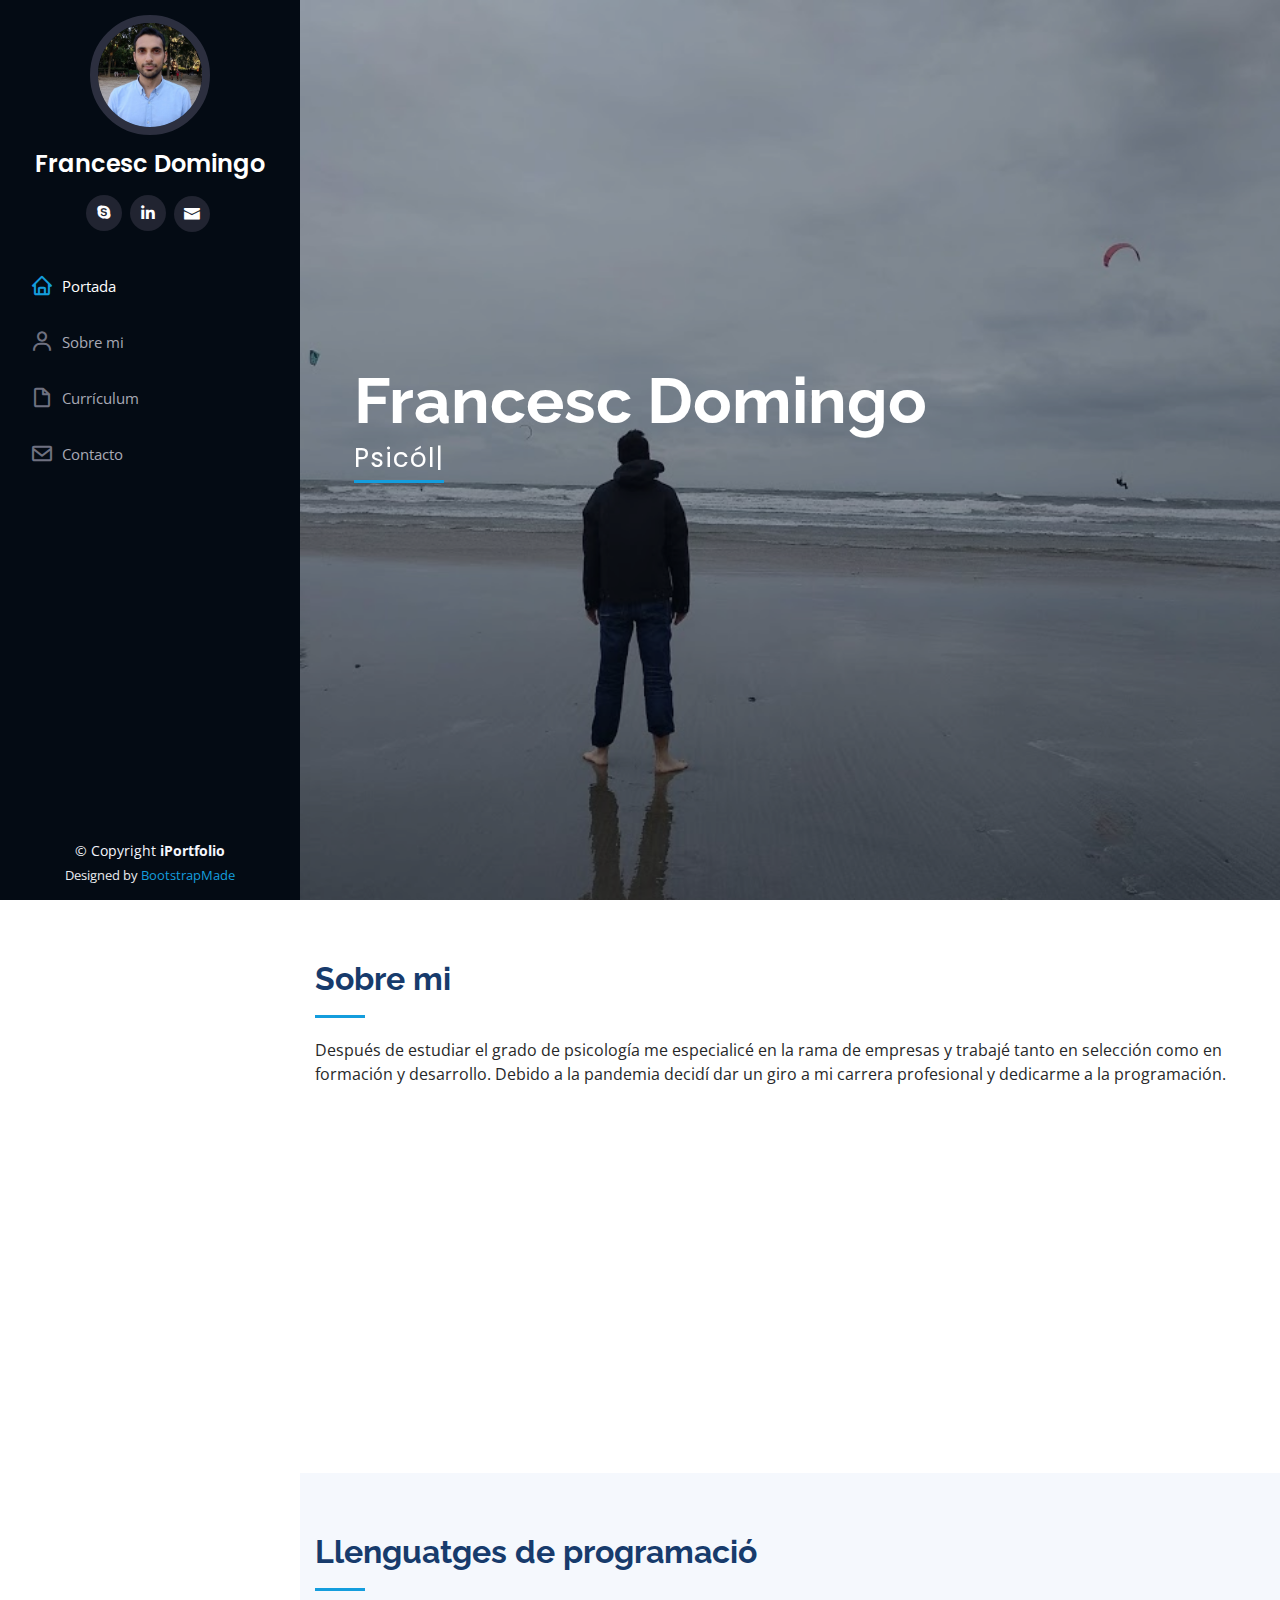
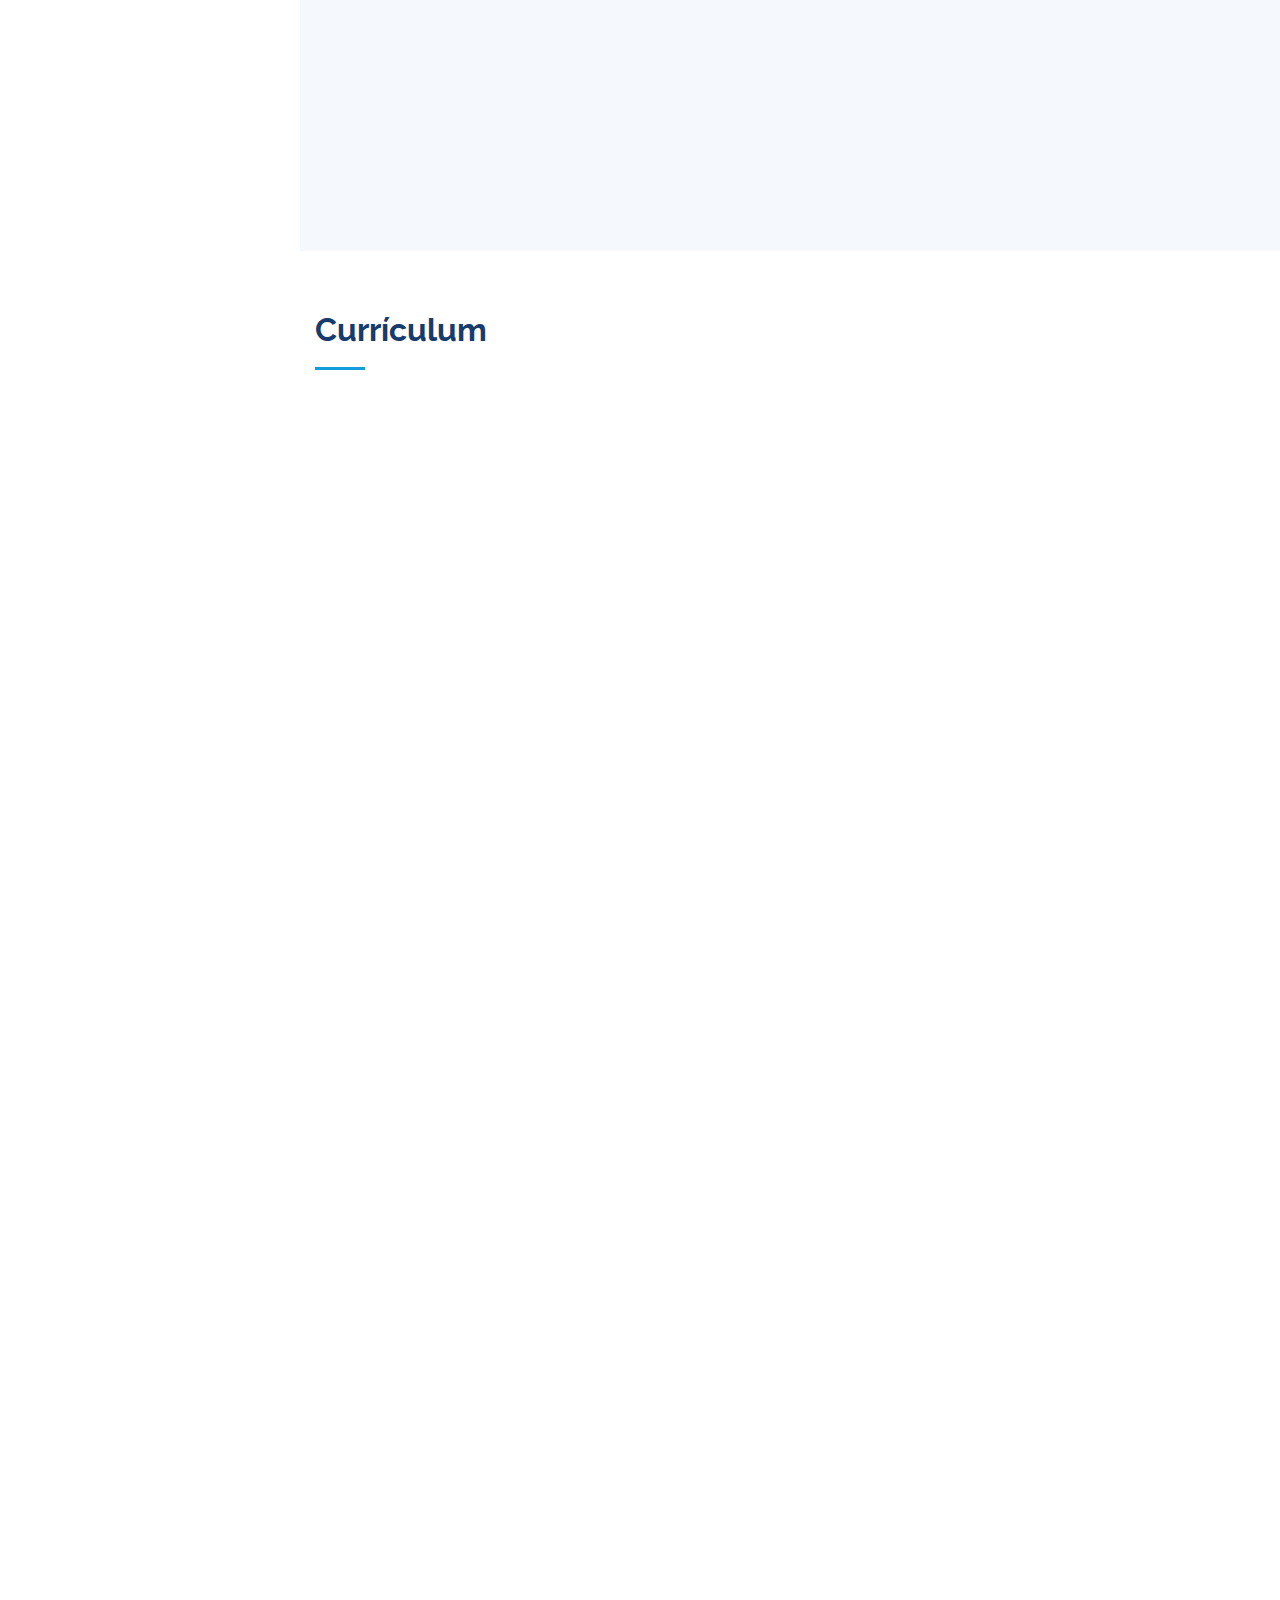
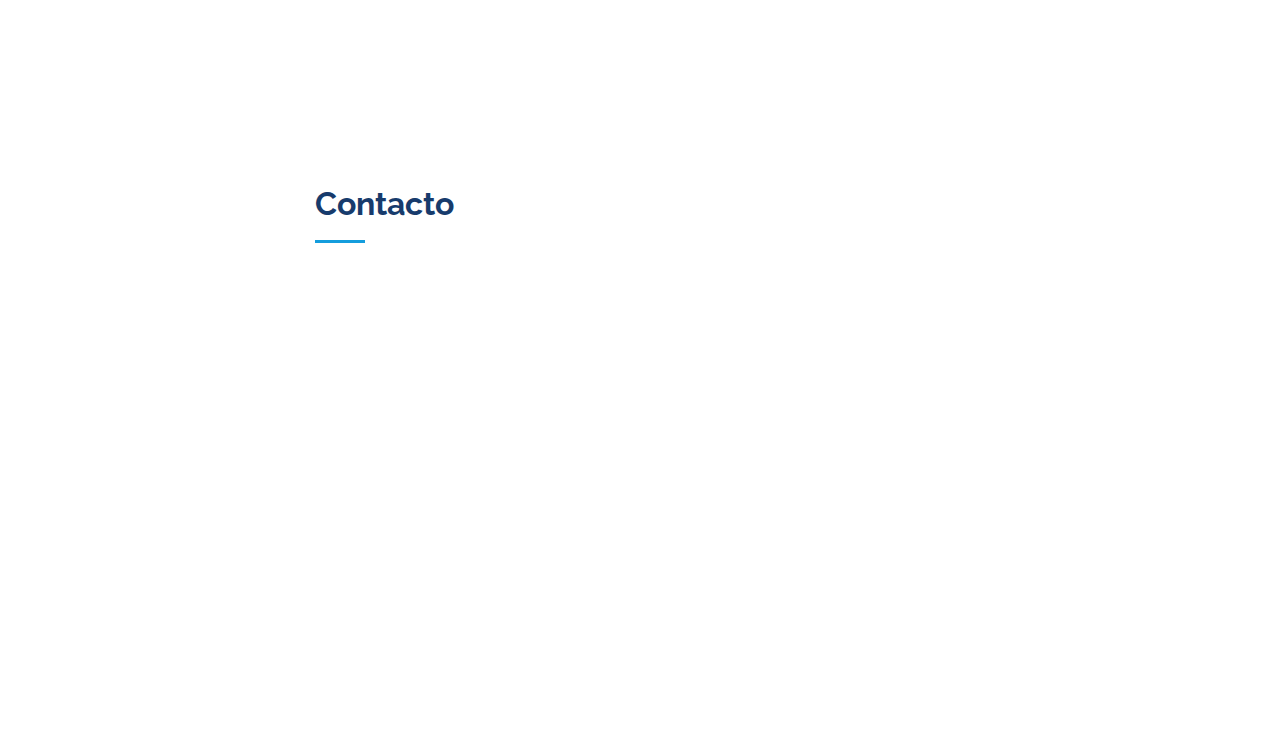
<file: Ercercici N3/index.html>
<!DOCTYPE html>
<html lang="en">

<head>
  <meta charset="utf-8">
  <meta content="width=device-width, initial-scale=1.0" name="viewport">

  <title>Francesc Domingo-Index</title>
  <meta content="" name="description">
  <meta content="" name="keywords">

  <!-- Favicons -->
  <link href="assets/img/favicon.png" rel="icon">
  <link href="assets/img/apple-touch-icon.png" rel="apple-touch-icon">

  <!-- Google Fonts -->
  <link href="https://fonts.googleapis.com/css?family=Open+Sans:300,300i,400,400i,600,600i,700,700i|Raleway:300,300i,400,400i,500,500i,600,600i,700,700i|Poppins:300,300i,400,400i,500,500i,600,600i,700,700i" rel="stylesheet">

  <!-- Vendor CSS Files -->
  <link href="assets/vendor/bootstrap/css/bootstrap.min.css" rel="stylesheet">
  <link href="assets/vendor/icofont/icofont.min.css" rel="stylesheet">
  <link href="assets/vendor/boxicons/css/boxicons.min.css" rel="stylesheet">
  <link href="assets/vendor/venobox/venobox.css" rel="stylesheet">
  <link href="assets/vendor/owl.carousel/assets/owl.carousel.min.css" rel="stylesheet">
  <link href="assets/vendor/aos/aos.css" rel="stylesheet">

  <!-- Template Main CSS File -->
  <link href="assets/css/style.css" rel="stylesheet">

  <!-- =======================================================
  * Template Name: iPortfolio - v1.5.1
  * Template URL: https://bootstrapmade.com/iportfolio-bootstrap-portfolio-websites-template/
  * Author: BootstrapMade.com
  * License: https://bootstrapmade.com/license/
  ======================================================== -->
</head>

<body>

  <!-- ======= Mobile nav toggle button ======= -->
  <button type="button" class="mobile-nav-toggle d-xl-none"><i class="icofont-navigation-menu"></i></button>

  <!-- ======= Header ======= -->
  <header id="header">
    <div class="d-flex flex-column">

      <div class="profile">
        <img src="assets/img/profile-img.jpg" alt="" class="img-fluid rounded-circle">
        <h1 class="text-light"><a href="index.html">Francesc Domingo</a></h1>
        <div class="social-links mt-3 text-center">
          <a href="live:francescdv" class="google-plus"><i class="bx bxl-skype"></i></a>
          <a href="https://es.linkedin.com/in/francesc-domingo" class="linkedin"><i class="bx bxl-linkedin"></i></a>
          <a href="francescdv@gmail.com" class="google-plus"> <i class="icofont-envelope"></i></i></a>
         
        </div>
      </div>

      <nav class="nav-menu">
        <ul>
          <li class="active"><a href="index.html"><i class="bx bx-home"></i> <span>Portada</span></a></li>
          <li><a href="#about"><i class="bx bx-user"></i> <span>Sobre mi</span></a></li>
          <li><a href="#resume"><i class="bx bx-file-blank"></i> <span>Currículum</span></a></li>
         <!-- <li><a href="#portfolio"><i class="bx bx-book-content"></i> Portfolio</a></li> -->
        <!-- <li><a href="#services"><i class="bx bx-server"></i> Services???</a></li> -->
          <li><a href="#contact"><i class="bx bx-envelope"></i> Contacto</a></li>

        </ul>
      </nav><!-- .nav-menu -->
      <button type="button" class="mobile-nav-toggle d-xl-none"><i class="icofont-navigation-menu"></i></button>

    </div>
  </header><!-- End Header -->

  <!-- ======= Hero Section ======= -->
  <section id="hero" class="d-flex flex-column justify-content-center align-items-center">
    <div class="hero-container" data-aos="fade-in">
      <h1>Francesc Domingo</h1>
      <p><span class="typed" data-typed-items="Psicólogo, Programador"></span></p>
    </div>
  </section><!-- End Hero -->

  <main id="main">

    <!-- ======= About Section ======= -->
    <section id="about" class="about">
      <div class="container">

        <div class="section-title">
          <h2>Sobre mi</h2>
          <p>Después de estudiar el grado de psicología me especialicé en la rama de empresas y trabajé tanto en selección como en formación y desarrollo. Debido a la pandemia decidí dar un giro a mi carrera profesional y dedicarme a la programación.</p>
        </div>

        <div class="row">
          <div class="col-lg-4" data-aos="fade-right">
            <img src="assets/img/profile-img.jpg" class="img-fluid" alt="">
          </div>
          <div class="col-lg-8 pt-4 pt-lg-0 content" data-aos="fade-left">
            <h3>Psicòleg &amp; Programador Web</h3>
            <p class="font-italic">
              Especializado en empresas, selección, formación y desarrollo. Aprendiendo a programar en Angular.
            </p>
            <div class="row">
              <div class="col-lg-6">
                <ul>
                  <li><i class="icofont-rounded-right"></i> <strong>Data de neixement:</strong> 3 Oct 1990</li>
                  <li><i class="icofont-rounded-right"></i> <strong>Telf:</strong> 627798509</li>
                  <li><i class="icofont-rounded-right"></i> <strong>Ubicació:</strong> Barcelona</li>
                </ul>
              </div>
             
            <p>
            
            </p>
          </div>
        </div>

      </div>
    </section><!-- End About Section -->

    
    <!-- ======= Facts Section
    <section id="facts" class="facts">
      <div class="container">

        <div class="section-title">
          <h2>Facts</h2>
          <p>Magnam dolores commodi suscipit. Necessitatibus eius consequatur ex aliquid fuga eum quidem. Sit sint consectetur velit. Quisquam quos quisquam cupiditate. Et nemo qui impedit suscipit alias ea. Quia fugiat sit in iste officiis commodi quidem hic quas.</p>
        </div>

        <div class="row no-gutters">

          <div class="col-lg-3 col-md-6 d-md-flex align-items-md-stretch" data-aos="fade-up">
            <div class="count-box">
              <i class="icofont-simple-smile"></i>
              <span data-toggle="counter-up">232</span>
              <p><strong>Happy Clients</strong> consequuntur quae</p>
            </div>
          </div>

          <div class="col-lg-3 col-md-6 d-md-flex align-items-md-stretch" data-aos="fade-up" data-aos-delay="100">
            <div class="count-box">
              <i class="icofont-document-folder"></i>
              <span data-toggle="counter-up">521</span>
              <p><strong>Projects</strong> adipisci atque cum quia aut</p>
            </div>
          </div>

          <div class="col-lg-3 col-md-6 d-md-flex align-items-md-stretch" data-aos="fade-up" data-aos-delay="200">
            <div class="count-box">
              <i class="icofont-live-support"></i>
              <span data-toggle="counter-up">1,463</span>
              <p><strong>Hours Of Support</strong> aut commodi quaerat</p>
            </div>
          </div>

          <div class="col-lg-3 col-md-6 d-md-flex align-items-md-stretch" data-aos="fade-up" data-aos-delay="300">
            <div class="count-box">
              <i class="icofont-users-alt-5"></i>
              <span data-toggle="counter-up">15</span>
              <p><strong>Hard Workers</strong> rerum asperiores dolor</p>
            </div>
          </div>

        </div>

      </div>
    </section>
    End Facts Section -->

    

    <!-- ======= Skills Section ======= -->
    <section id="skills" class="skills section-bg">
      <div class="container">

        <div class="section-title">
          <h2>Llenguatges de programació</h2>
          <p></p>
        </div>

        <div class="row skills-content">

          <div class="col-lg-6" data-aos="fade-up">

            <div class="progress">
              <span class="skill">HTML <i class="val">80%</i></span>
              <div class="progress-bar-wrap">
                <div class="progress-bar" role="progressbar" aria-valuenow="100" aria-valuemin="0" aria-valuemax="100"></div>
              </div>
            </div>

            <div class="progress">
              <span class="skill">CSS <i class="val">80%</i></span>
              <div class="progress-bar-wrap">
                <div class="progress-bar" role="progressbar" aria-valuenow="90" aria-valuemin="0" aria-valuemax="100"></div>
              </div>
            </div>

            <div class="progress">
              <span class="skill">JavaScript <i class="val">75%</i></span>
              <div class="progress-bar-wrap">
                <div class="progress-bar" role="progressbar" aria-valuenow="75" aria-valuemin="0" aria-valuemax="100"></div>
              </div>
            </div>

          </div>

          <div class="col-lg-6" data-aos="fade-up" data-aos-delay="100">

            <div class="progress">
              <span class="skill">SASS <i class="val">80%</i></span>
              <div class="progress-bar-wrap">
                <div class="progress-bar" role="progressbar" aria-valuenow="80" aria-valuemin="0" aria-valuemax="100"></div>
              </div>
            </div>

            <div class="progress">
              <span class="skill">Bootstrap <i class="val">90%</i></span>
              <div class="progress-bar-wrap">
                <div class="progress-bar" role="progressbar" aria-valuenow="90" aria-valuemin="0" aria-valuemax="100"></div>
              </div>
            </div>

            <div class="progress">
              <span class="skill">Angular <i class="val">55%</i></span>
              <div class="progress-bar-wrap">
                <div class="progress-bar" role="progressbar" aria-valuenow="55" aria-valuemin="0" aria-valuemax="100"></div>
              </div>
            </div>

          </div>

        </div>

      </div>
    </section><!-- End Skills Section -->

    <!-- ======= Resume Section ======= -->
    <section id="resume" class="resume">
      <div class="container">

        <div class="section-title">
          <h2>Currículum</h2>
          <p></p>
        </div>

        <div class="row">
          <div class="col-lg-6" data-aos="fade-up">
            <h3 class="resume-title">Formación</h3>
            <div class="resume-item">
              <h4>Bootcamp Angular</h4>
              <h5>2021</h5>
              <p><em>IT Academy </em></p>
               <p><ul>
                <li>Curso de fundamentos de la programación con JS</li>
                <li>HTML/CSS/Flex/Grid/SASS/Bootstrap</li>
                <li>JavaScript Avançat i TypeScript</li>
                <li>Bases de dades MySQL</li>
                <li>Jquery i Ajax</li>
                <li>Leaflet, Webpack</li>
                <li>Angular</li>
              </ul>
              </p>
            </div>
            <div class="resume-item">
              <h4>Máster universitario en Gestión y Desarrollo de Personas y Equipos en las Organizaciones</h4>
              <h5>2016 - 2017</h5>
              <p><em>Universidad de Barcelona</em></p>
            </div>
            <div class="resume-item">
              <h4>Grado en psicologia</h4>
              <h5>2011 - 2015</h5>
              <p><em>Universidad de Barcelona</em></p>
            </div>
            <div class="resume-item">
              <h4>Bachillerato científico</h4>
              <h5>2009 - 2011</h5>
              <p><em>IES Menéndez y Pelayo</em></p>
            </div>
          </div>
          <div class="col-lg-6" data-aos="fade-up" data-aos-delay="100">
            <h3 class="resume-title">Professional Experience</h3>
            <div class="resume-item">
              <h4>Optima facility</h4>
              <h5>2019 – 2020</h5>
              <ul>
                <li>Gestión integral de los procesos de selección con metedología Inbound Recruting</li>
                <li>Selecciones masivas para la Fira de Barcelona (Mobile World Congress)</li>
                <li>Gestión de subvenciones, contacto con entidades y fundaciones</li>
                <li>Analisis de satisfacción en los procesos</li>
                <li>Creación del diccionario de competencias</li>
              </ul>
            </div>
            <div class="resume-item">
              <h4>Training & Development Assistant</h4>
              <h5>2017 - 2019</h5>
              <ul>
                <li>Actualización de DPT's (Organigrama, competencias...)</li>
                <li>Gestión Fundae y creación de documentación para las formaciones (Listados de asistencia, material, diplomas...)</li>
                <li>Plan de formación (Detección de necesidades, búsqueda de cursos...)</li>
                <li>Análisis de datos cuantitativos y cualitativos</li>
                <li>Evaluación 360º por competencias y entrevista por competencias y assessment center</li>
                <li>Carglass Academy (Plataforma online de formación), Workplace de facebook, Meta4</li>
                <li>Uso diario de Excel: Diferentes fórmulas, tablas y gráficos dinámicos.</li>
              </ul>
            </div>
            <div class="resume-item">
              <h4>Experis IT</h4>
              <h5>2016 - 2017</h5>
              <ul>
                <li>Selección de perfiles tecnológicos</li>
                <li>Publicación de ofertas en diferentes sites de empleo (webs de empleo, redes sociales, etc)</li>
                <li>Plan de formación (Detección de necesidades, búsqueda de cursos...)</li>
                <li>Realización de búsquedas utilizando fuentes de reclutamiento alternativas y criba curricular.</li>
                <li>Entrevistas telefónicas, presenciales y dinámicas grupales y correción de test.</li>
              </ul>
            </div>
          </div>
        </div>

      </div>
    </section><!-- End Resume Section -->

    <!-- ======= Portfolio Section 
    <section id="portfolio" class="portfolio section-bg">
      <div class="container">

        <div class="section-title">
          <h2>Portfolio</h2>
          <p>Magnam dolores commodi suscipit. Necessitatibus eius consequatur ex aliquid fuga eum quidem. Sit sint consectetur velit. Quisquam quos quisquam cupiditate. Et nemo qui impedit suscipit alias ea. Quia fugiat sit in iste officiis commodi quidem hic quas.</p>
        </div>

        <div class="row" data-aos="fade-up">
          <div class="col-lg-12 d-flex justify-content-center">
            <ul id="portfolio-flters">
              <li data-filter="*" class="filter-active">All</li>
              <li data-filter=".filter-app">App</li>
              <li data-filter=".filter-card">Card</li>
              <li data-filter=".filter-web">Web</li>
            </ul>
          </div>
        </div>

        <div class="row portfolio-container" data-aos="fade-up" data-aos-delay="100">

          <div class="col-lg-4 col-md-6 portfolio-item filter-app">
            <div class="portfolio-wrap">
              <img src="assets/img/portfolio/portfolio-1.jpg" class="img-fluid" alt="">
              <div class="portfolio-links">
                <a href="assets/img/portfolio/portfolio-1.jpg" data-gall="portfolioGallery" class="venobox" title="App 1"><i class="bx bx-plus"></i></a>
                <a href="portfolio-details.html" title="More Details"><i class="bx bx-link"></i></a>
              </div>
            </div>
          </div>

          <div class="col-lg-4 col-md-6 portfolio-item filter-web">
            <div class="portfolio-wrap">
              <img src="assets/img/portfolio/portfolio-2.jpg" class="img-fluid" alt="">
              <div class="portfolio-links">
                <a href="assets/img/portfolio/portfolio-2.jpg" data-gall="portfolioGallery" class="venobox" title="Web 3"><i class="bx bx-plus"></i></a>
                <a href="portfolio-details.html" title="More Details"><i class="bx bx-link"></i></a>
              </div>
            </div>
          </div>

          <div class="col-lg-4 col-md-6 portfolio-item filter-app">
            <div class="portfolio-wrap">
              <img src="assets/img/portfolio/portfolio-3.jpg" class="img-fluid" alt="">
              <div class="portfolio-links">
                <a href="assets/img/portfolio/portfolio-3.jpg" data-gall="portfolioGallery" class="venobox" title="App 2"><i class="bx bx-plus"></i></a>
                <a href="portfolio-details.html" title="More Details"><i class="bx bx-link"></i></a>
              </div>
            </div>
          </div>

          <div class="col-lg-4 col-md-6 portfolio-item filter-card">
            <div class="portfolio-wrap">
              <img src="assets/img/portfolio/portfolio-4.jpg" class="img-fluid" alt="">
              <div class="portfolio-links">
                <a href="assets/img/portfolio/portfolio-4.jpg" data-gall="portfolioGallery" class="venobox" title="Card 2"><i class="bx bx-plus"></i></a>
                <a href="portfolio-details.html" title="More Details"><i class="bx bx-link"></i></a>
              </div>
            </div>
          </div>

          <div class="col-lg-4 col-md-6 portfolio-item filter-web">
            <div class="portfolio-wrap">
              <img src="assets/img/portfolio/portfolio-5.jpg" class="img-fluid" alt="">
              <div class="portfolio-links">
                <a href="assets/img/portfolio/portfolio-5.jpg" data-gall="portfolioGallery" class="venobox" title="Web 2"><i class="bx bx-plus"></i></a>
                <a href="portfolio-details.html" title="More Details"><i class="bx bx-link"></i></a>
              </div>
            </div>
          </div>

          <div class="col-lg-4 col-md-6 portfolio-item filter-app">
            <div class="portfolio-wrap">
              <img src="assets/img/portfolio/portfolio-6.jpg" class="img-fluid" alt="">
              <div class="portfolio-links">
                <a href="assets/img/portfolio/portfolio-6.jpg" data-gall="portfolioGallery" class="venobox" title="App 3"><i class="bx bx-plus"></i></a>
                <a href="portfolio-details.html" title="More Details"><i class="bx bx-link"></i></a>
              </div>
            </div>
          </div>

          <div class="col-lg-4 col-md-6 portfolio-item filter-card">
            <div class="portfolio-wrap">
              <img src="assets/img/portfolio/portfolio-7.jpg" class="img-fluid" alt="">
              <div class="portfolio-links">
                <a href="assets/img/portfolio/portfolio-7.jpg" data-gall="portfolioGallery" class="venobox" title="Card 1"><i class="bx bx-plus"></i></a>
                <a href="portfolio-details.html" title="More Details"><i class="bx bx-link"></i></a>
              </div>
            </div>
          </div>

          <div class="col-lg-4 col-md-6 portfolio-item filter-card">
            <div class="portfolio-wrap">
              <img src="assets/img/portfolio/portfolio-8.jpg" class="img-fluid" alt="">
              <div class="portfolio-links">
                <a href="assets/img/portfolio/portfolio-8.jpg" data-gall="portfolioGallery" class="venobox" title="Card 3"><i class="bx bx-plus"></i></a>
                <a href="portfolio-details.html" title="More Details"><i class="bx bx-link"></i></a>
              </div>
            </div>
          </div>

          <div class="col-lg-4 col-md-6 portfolio-item filter-web">
            <div class="portfolio-wrap">
              <img src="assets/img/portfolio/portfolio-9.jpg" class="img-fluid" alt="">
              <div class="portfolio-links">
                <a href="assets/img/portfolio/portfolio-9.jpg" data-gall="portfolioGallery" class="venobox" title="Web 3"><i class="bx bx-plus"></i></a>
                <a href="portfolio-details.html" title="More Details"><i class="bx bx-link"></i></a>
              </div>
            </div>
          </div>

        </div>

      </div>
    </section> End Portfolio Section -->

    <!-- ======= Services Section 
    <section id="services" class="services">
      <div class="container">

        <div class="section-title">
          <h2>Services</h2>
          <p>Magnam dolores commodi suscipit. Necessitatibus eius consequatur ex aliquid fuga eum quidem. Sit sint consectetur velit. Quisquam quos quisquam cupiditate. Et nemo qui impedit suscipit alias ea. Quia fugiat sit in iste officiis commodi quidem hic quas.</p>
        </div>

        <div class="row">
          <div class="col-lg-4 col-md-6 icon-box" data-aos="fade-up">
            <div class="icon"><i class="icofont-computer"></i></div>
            <h4 class="title"><a href="">Lorem Ipsum</a></h4>
            <p class="description">Voluptatum deleniti atque corrupti quos dolores et quas molestias excepturi sint occaecati cupiditate non provident</p>
          </div>
          <div class="col-lg-4 col-md-6 icon-box" data-aos="fade-up" data-aos-delay="100">
            <div class="icon"><i class="icofont-chart-bar-graph"></i></div>
            <h4 class="title"><a href="">Dolor Sitema</a></h4>
            <p class="description">Minim veniam, quis nostrud exercitation ullamco laboris nisi ut aliquip ex ea commodo consequat tarad limino ata</p>
          </div>
          <div class="col-lg-4 col-md-6 icon-box" data-aos="fade-up" data-aos-delay="200">
            <div class="icon"><i class="icofont-earth"></i></div>
            <h4 class="title"><a href="">Sed ut perspiciatis</a></h4>
            <p class="description">Duis aute irure dolor in reprehenderit in voluptate velit esse cillum dolore eu fugiat nulla pariatur</p>
          </div>
          <div class="col-lg-4 col-md-6 icon-box" data-aos="fade-up" data-aos-delay="300">
            <div class="icon"><i class="icofont-image"></i></div>
            <h4 class="title"><a href="">Magni Dolores</a></h4>
            <p class="description">Excepteur sint occaecat cupidatat non proident, sunt in culpa qui officia deserunt mollit anim id est laborum</p>
          </div>
          <div class="col-lg-4 col-md-6 icon-box" data-aos="fade-up" data-aos-delay="400">
            <div class="icon"><i class="icofont-settings"></i></div>
            <h4 class="title"><a href="">Nemo Enim</a></h4>
            <p class="description">At vero eos et accusamus et iusto odio dignissimos ducimus qui blanditiis praesentium voluptatum deleniti atque</p>
          </div>
          <div class="col-lg-4 col-md-6 icon-box" data-aos="fade-up" data-aos-delay="500">
            <div class="icon"><i class="icofont-tasks-alt"></i></div>
            <h4 class="title"><a href="">Eiusmod Tempor</a></h4>
            <p class="description">Et harum quidem rerum facilis est et expedita distinctio. Nam libero tempore, cum soluta nobis est eligendi</p>
          </div>
        </div>

      </div>
    </section> End Services Section -->

    <!-- ======= Testimonials Section 
    <section id="testimonials" class="testimonials section-bg">
      <div class="container">

        <div class="section-title">
          <h2>Testimonials</h2>
          <p>Magnam dolores commodi suscipit. Necessitatibus eius consequatur ex aliquid fuga eum quidem. Sit sint consectetur velit. Quisquam quos quisquam cupiditate. Et nemo qui impedit suscipit alias ea. Quia fugiat sit in iste officiis commodi quidem hic quas.</p>
        </div>

        <div class="owl-carousel testimonials-carousel">

          <div class="testimonial-item" data-aos="fade-up">
            <p>
              <i class="bx bxs-quote-alt-left quote-icon-left"></i>
              Proin iaculis purus consequat sem cure digni ssim donec porttitora entum suscipit rhoncus. Accusantium quam, ultricies eget id, aliquam eget nibh et. Maecen aliquam, risus at semper.
              <i class="bx bxs-quote-alt-right quote-icon-right"></i>
            </p>
            <img src="assets/img/testimonials/testimonials-1.jpg" class="testimonial-img" alt="">
            <h3>Saul Goodman</h3>
            <h4>Ceo &amp; Founder</h4>
          </div>

          <div class="testimonial-item" data-aos="fade-up" data-aos-delay="100">
            <p>
              <i class="bx bxs-quote-alt-left quote-icon-left"></i>
              Export tempor illum tamen malis malis eram quae irure esse labore quem cillum quid cillum eram malis quorum velit fore eram velit sunt aliqua noster fugiat irure amet legam anim culpa.
              <i class="bx bxs-quote-alt-right quote-icon-right"></i>
            </p>
            <img src="assets/img/testimonials/testimonials-2.jpg" class="testimonial-img" alt="">
            <h3>Sara Wilsson</h3>
            <h4>Designer</h4>
          </div>

          <div class="testimonial-item" data-aos="fade-up" data-aos-delay="200">
            <p>
              <i class="bx bxs-quote-alt-left quote-icon-left"></i>
              Enim nisi quem export duis labore cillum quae magna enim sint quorum nulla quem veniam duis minim tempor labore quem eram duis noster aute amet eram fore quis sint minim.
              <i class="bx bxs-quote-alt-right quote-icon-right"></i>
            </p>
            <img src="assets/img/testimonials/testimonials-3.jpg" class="testimonial-img" alt="">
            <h3>Jena Karlis</h3>
            <h4>Store Owner</h4>
          </div>

          <div class="testimonial-item" data-aos="fade-up" data-aos-delay="300">
            <p>
              <i class="bx bxs-quote-alt-left quote-icon-left"></i>
              Fugiat enim eram quae cillum dolore dolor amet nulla culpa multos export minim fugiat minim velit minim dolor enim duis veniam ipsum anim magna sunt elit fore quem dolore labore illum veniam.
              <i class="bx bxs-quote-alt-right quote-icon-right"></i>
            </p>
            <img src="assets/img/testimonials/testimonials-4.jpg" class="testimonial-img" alt="">
            <h3>Matt Brandon</h3>
            <h4>Freelancer</h4>
          </div>

          <div class="testimonial-item" data-aos="fade-up" data-aos-delay="400">
            <p>
              <i class="bx bxs-quote-alt-left quote-icon-left"></i>
              Quis quorum aliqua sint quem legam fore sunt eram irure aliqua veniam tempor noster veniam enim culpa labore duis sunt culpa nulla illum cillum fugiat legam esse veniam culpa fore nisi cillum quid.
              <i class="bx bxs-quote-alt-right quote-icon-right"></i>
            </p>
            <img src="assets/img/testimonials/testimonials-5.jpg" class="testimonial-img" alt="">
            <h3>John Larson</h3>
            <h4>Entrepreneur</h4>
          </div>

        </div>

      </div>
    </section> End Testimonials Section -->

    <!-- ======= Contact Section ======= -->
    <section id="contact" class="contact">
      <div class="container">

        <div class="section-title ">
          <h2>Contacto</h2>
          <p></p>
        </div>

        <div class="row" data-aos="fade-in">

          <div class="col-lg-5 d-flex align-items-stretch">
            <div class="info">
              <div class="address">
                <i class="icofont-google-map"></i>
                <h4>Localización:</h4>
                <p>Barcelona</p>
              </div>

              <div class="email">
                <i class="icofont-envelope"></i>
                <h4>Email:</h4>
                <p>Francescdv@gmail.com</p>
              </div>

              <div class="phone">
                <i class="icofont-phone"></i>
                <h4>Telefono:</h4>
                <p>627798509</p>
             
             <!--
              </div>

              <iframe src="https://www.google.com/maps/embed?pb=!1m14!1m8!1m3!1d12097.433213460943!2d-74.0062269!3d40.7101282!3m2!1i1024!2i768!4f13.1!3m3!1m2!1s0x0%3A0xb89d1fe6bc499443!2sDowntown+Conference+Center!5e0!3m2!1smk!2sbg!4v1539943755621" frameborder="0" style="border:0; width: 100%; height: 290px;" allowfullscreen></iframe>
            </div>
          -->

          </div>
<!--
          <div class="col-lg-7 mt-5 mt-lg-0 d-flex align-items-stretch">
            <form action="forms/contact.php" method="post" role="form" class="php-email-form">
              <div class="form-row">
                <div class="form-group col-md-6">
                  <label for="name">Your Name</label>
                  <input type="text" name="name" class="form-control" id="name" data-rule="minlen:4" data-msg="Please enter at least 4 chars" />
                  <div class="validate"></div>
                </div>
                <div class="form-group col-md-6">
                  <label for="name">Your Email</label>
                  <input type="email" class="form-control" name="email" id="email" data-rule="email" data-msg="Please enter a valid email" />
                  <div class="validate"></div>
                </div>
              </div>
              <div class="form-group">
                <label for="name">Subject</label>
                <input type="text" class="form-control" name="subject" id="subject" data-rule="minlen:4" data-msg="Please enter at least 8 chars of subject" />
                <div class="validate"></div>
              </div>
              <div class="form-group">
                <label for="name">Message</label>
                <textarea class="form-control" name="message" rows="10" data-rule="required" data-msg="Please write something for us"></textarea>
                <div class="validate"></div>
              </div>
              <div class="mb-3">
                <div class="loading">Loading</div>
                <div class="error-message"></div>
                <div class="sent-message">Your message has been sent. Thank you!</div>
              </div>
              <div class="text-center"><button type="submit">Send Message</button></div>
            </form>
              -->
          </div>
      

        </div>

      </div>
    </section><!-- End Contact Section -->

  </main><!-- End #main -->

  <!-- ======= Footer ======= -->
  <footer id="footer">
    <div class="container">
      <div class="copyright">
        &copy; Copyright <strong><span>iPortfolio</span></strong>
      </div>
      <div class="credits">
        <!-- All the links in the footer should remain intact. -->
        <!-- You can delete the links only if you purchased the pro version. -->
        <!-- Licensing information: https://bootstrapmade.com/license/ -->
        <!-- Purchase the pro version with working PHP/AJAX contact form: https://bootstrapmade.com/iportfolio-bootstrap-portfolio-websites-template/ -->
        Designed by <a href="https://bootstrapmade.com/">BootstrapMade</a>
      </div>
    </div>
  </footer><!-- End  Footer -->

  <a href="#" class="back-to-top"><i class="icofont-simple-up"></i></a>

  <!-- Vendor JS Files -->
  <script src="assets/vendor/jquery/jquery.min.js"></script>
  <script src="assets/vendor/bootstrap/js/bootstrap.bundle.min.js"></script>
  <script src="assets/vendor/jquery.easing/jquery.easing.min.js"></script>
  <script src="assets/vendor/php-email-form/validate.js"></script>
  <script src="assets/vendor/waypoints/jquery.waypoints.min.js"></script>
  <script src="assets/vendor/counterup/counterup.min.js"></script>
  <script src="assets/vendor/isotope-layout/isotope.pkgd.min.js"></script>
  <script src="assets/vendor/venobox/venobox.min.js"></script>
  <script src="assets/vendor/owl.carousel/owl.carousel.min.js"></script>
  <script src="assets/vendor/typed.js/typed.min.js"></script>
  <script src="assets/vendor/aos/aos.js"></script>

  <!-- Template Main JS File -->
  <script src="assets/js/main.js"></script>

</body>

</html>
</file>
<file: Ercercici N3/assets/vendor/venobox/venobox.css>
/* ------ venobox.css --------*/
.vbox-overlay *, .vbox-overlay *:before, .vbox-overlay *:after{
    -webkit-backface-visibility: hidden;
    -webkit-box-sizing:border-box;
    -moz-box-sizing:border-box;
    box-sizing:border-box;
}
.vbox-overlay * { 
    -webkit-backface-visibility: visible;
    backface-visibility: visible;
}
.vbox-overlay{
    display: -webkit-flex;
    display: flex;
    -webkit-flex-direction: column;
    flex-direction: column;
    -webkit-justify-content: center;
    justify-content: center;
    -webkit-align-items: center;
    align-items: center;
    position: fixed;
    left: 0;
    top: 0;
    bottom: 0;
    right: 0;
    z-index: 999999;
}

/* ----- navigation ----- */
.vbox-title{
    width: 100%;
    height: 40px;
    float: left;
    text-align: center;
    line-height: 28px;
    font-size: 12px;
    padding: 6px 50px;
    overflow: hidden;
    position: fixed;
    display: none;
    left: 0;
    z-index: 89;
}
.vbox-close{
    cursor: pointer;
    position: fixed;
    top: -1px;
    right: 0;
    width: 50px;
    height: 40px;
    padding: 6px;
    display: block;
    background-position:10px center;
    overflow: hidden;
    font-size: 24px;
    line-height: 1;
    text-align: center;
    z-index: 99;
}
.vbox-left{
    cursor: pointer;
    position: fixed;
    left: 0;
    height: 40px;
    overflow: hidden;
    line-height: 28px;
    font-size: 12px;
    z-index: 99;
    display: flex;
    align-items:center;
}
.vbox-num{
    display: inline-block;
    margin: 6px 0 6px 15px;
}
/* ----- Social share ----- */
.vbox-share{
    line-height: 28px;
    font-size: 12px;
    overflow: hidden;
    position: fixed;
    left: 0;
    z-index: 98;
    display: flex;
    align-items:center;
    justify-content: center;
    width: 100%;
    text-align: center;
}
.vbox-share svg{
    max-height: 28px;
    width: 28px;
    z-index: 10;
    margin-left: 12px;
    margin-top: 6px;
    margin-bottom: 6px;
    vertical-align: middle;
}


/* ----- navigation ARROWS ----- */
.vbox-next, .vbox-prev{
    position: fixed;
    top: 50%;
    margin-top: -15px;
    overflow: hidden;
    cursor: pointer;
    display: block;
    width: 45px;
    height: 45px;
    z-index: 99;
}
.vbox-next span, .vbox-prev span{
    position: relative;
    width: 20px;
    height: 20px;
    border: 2px solid transparent;
    border-top-color: #B6B6B6;
    border-right-color: #B6B6B6;
    text-indent: -100px;
    position: absolute;
    top: 8px;
    display: block;
}
.vbox-prev{
    left: 15px;
}
.vbox-next{
    right: 15px;
}
.vbox-prev span{
    left: 10px;
    -ms-transform: rotate(-135deg);
    -webkit-transform: rotate(-135deg);
    transform: rotate(-135deg);
}
.vbox-next span{
    -ms-transform: rotate(45deg);
    -webkit-transform: rotate(45deg);
    transform: rotate(45deg);
    right: 10px;
}
/* ------- inline window ------ */
.vbox-inline{
    width: 420px;
    height: 315px;
    height: 70vh;
    padding: 10px;
    background: #fff;
    margin: 0 auto;
    overflow: auto;
    text-align: left;
}
/* ------- Video & iFrames window ------ */
.venoframe{
    max-width: 100%;
    width: 100%;
    border: none;
    width: 100%;
    height: 260px;
    height: 70vh;
}
.venoframe.vbvid{
    height: 260px;
}
@media (min-width: 768px) {
    .venoframe, .vbox-inline{
        width: 90%;
        height: 360px;
        height: 70vh;
    }
    .venoframe.vbvid{
        width: 640px;
        height: 360px;
    }
}
@media (min-width: 992px) {
    .venoframe, .vbox-inline{
        max-width: 1200px;
        width: 80%;
        height: 540px;
        height: 70vh;
    }
    .venoframe.vbvid{
        width: 960px;
        height: 540px;
    }
}
/* 
Please do NOT edit this part! 
or at least read this note: http://i.imgur.com/7C0ws9e.gif
*/
.vbox-open{
    overflow: hidden;
}
.vbox-container{
    position: absolute;
    left: 0;
    right: 0;
    top: 0;
    bottom: 0;
    overflow-x: hidden;
    overflow-y: scroll;
    overflow-scrolling: touch;
    -webkit-overflow-scrolling: touch;
    z-index: 20;
    max-height: 100%;

}

.vbox-content{
    text-align: center;
    float: left;
    width: 100%;
    position: relative;
    overflow: hidden;
    padding: 20px 4%;
}
.vbox-container img{
    max-width: 100%;
    height: auto;
}
.vbox-figlio{
    box-shadow: 0 0 12px rgba(0,0,0,0.19), 0 6px 6px rgba(0,0,0,0.23);
    max-width: 100%;
    text-align: initial;
}
img.vbox-figlio{
    -webkit-user-select: none;
-khtml-user-select: none;
-moz-user-select: none;
-o-user-select: none;
user-select: none;
}
.vbox-content.swipe-left{
    margin-left: -200px !important;
}
.vbox-content.swipe-right{
    margin-left: 200px !important;
}
.vbox-animated{
    webkit-transition: margin 300ms ease-out;
    transition: margin 300ms ease-out;
}

/* ---------- preloader ----------
 * SPINKIT 
 * http://tobiasahlin.com/spinkit/
-------------------------------- */
.sk-double-bounce,.sk-rotating-plane{width:40px;height:40px;margin:40px auto}.sk-rotating-plane{background-color:#333;-webkit-animation:sk-rotatePlane 1.2s infinite ease-in-out;animation:sk-rotatePlane 1.2s infinite ease-in-out}@-webkit-keyframes sk-rotatePlane{0%{-webkit-transform:perspective(120px) rotateX(0) rotateY(0);transform:perspective(120px) rotateX(0) rotateY(0)}50%{-webkit-transform:perspective(120px) rotateX(-180.1deg) rotateY(0);transform:perspective(120px) rotateX(-180.1deg) rotateY(0)}100%{-webkit-transform:perspective(120px) rotateX(-180deg) rotateY(-179.9deg);transform:perspective(120px) rotateX(-180deg) rotateY(-179.9deg)}}@keyframes sk-rotatePlane{0%{-webkit-transform:perspective(120px) rotateX(0) rotateY(0);transform:perspective(120px) rotateX(0) rotateY(0)}50%{-webkit-transform:perspective(120px) rotateX(-180.1deg) rotateY(0);transform:perspective(120px) rotateX(-180.1deg) rotateY(0)}100%{-webkit-transform:perspective(120px) rotateX(-180deg) rotateY(-179.9deg);transform:perspective(120px) rotateX(-180deg) rotateY(-179.9deg)}}.sk-double-bounce{position:relative}.sk-double-bounce .sk-child{width:100%;height:100%;border-radius:50%;background-color:#333;opacity:.6;position:absolute;top:0;left:0;-webkit-animation:sk-doubleBounce 2s infinite ease-in-out;animation:sk-doubleBounce 2s infinite ease-in-out}.sk-chasing-dots .sk-child,.sk-spinner-pulse,.sk-three-bounce .sk-child{background-color:#333;border-radius:100%}.sk-double-bounce .sk-double-bounce2{-webkit-animation-delay:-1s;animation-delay:-1s}@-webkit-keyframes sk-doubleBounce{0%,100%{-webkit-transform:scale(0);transform:scale(0)}50%{-webkit-transform:scale(1);transform:scale(1)}}@keyframes sk-doubleBounce{0%,100%{-webkit-transform:scale(0);transform:scale(0)}50%{-webkit-transform:scale(1);transform:scale(1)}}.sk-wave{margin:40px auto;width:50px;height:40px;text-align:center;font-size:10px}.sk-wave .sk-rect{background-color:#333;height:100%;width:6px;display:inline-block;-webkit-animation:sk-waveStretchDelay 1.2s infinite ease-in-out;animation:sk-waveStretchDelay 1.2s infinite ease-in-out}.sk-wave .sk-rect1{-webkit-animation-delay:-1.2s;animation-delay:-1.2s}.sk-wave .sk-rect2{-webkit-animation-delay:-1.1s;animation-delay:-1.1s}.sk-wave .sk-rect3{-webkit-animation-delay:-1s;animation-delay:-1s}.sk-wave .sk-rect4{-webkit-animation-delay:-.9s;animation-delay:-.9s}.sk-wave .sk-rect5{-webkit-animation-delay:-.8s;animation-delay:-.8s}@-webkit-keyframes sk-waveStretchDelay{0%,100%,40%{-webkit-transform:scaleY(.4);transform:scaleY(.4)}20%{-webkit-transform:scaleY(1);transform:scaleY(1)}}@keyframes sk-waveStretchDelay{0%,100%,40%{-webkit-transform:scaleY(.4);transform:scaleY(.4)}20%{-webkit-transform:scaleY(1);transform:scaleY(1)}}.sk-wandering-cubes{margin:40px auto;width:40px;height:40px;position:relative}.sk-wandering-cubes .sk-cube{background-color:#333;width:10px;height:10px;position:absolute;top:0;left:0;-webkit-animation:sk-wanderingCube 1.8s ease-in-out -1.8s infinite both;animation:sk-wanderingCube 1.8s ease-in-out -1.8s infinite both}.sk-chasing-dots,.sk-spinner-pulse{width:40px;height:40px;margin:40px auto}.sk-wandering-cubes .sk-cube2{-webkit-animation-delay:-.9s;animation-delay:-.9s}@-webkit-keyframes sk-wanderingCube{0%{-webkit-transform:rotate(0);transform:rotate(0)}25%{-webkit-transform:translateX(30px) rotate(-90deg) scale(.5);transform:translateX(30px) rotate(-90deg) scale(.5)}50%{-webkit-transform:translateX(30px) translateY(30px) rotate(-179deg);transform:translateX(30px) translateY(30px) rotate(-179deg)}50.1%{-webkit-transform:translateX(30px) translateY(30px) rotate(-180deg);transform:translateX(30px) translateY(30px) rotate(-180deg)}75%{-webkit-transform:translateX(0) translateY(30px) rotate(-270deg) scale(.5);transform:translateX(0) translateY(30px) rotate(-270deg) scale(.5)}100%{-webkit-transform:rotate(-360deg);transform:rotate(-360deg)}}@keyframes sk-wanderingCube{0%{-webkit-transform:rotate(0);transform:rotate(0)}25%{-webkit-transform:translateX(30px) rotate(-90deg) scale(.5);transform:translateX(30px) rotate(-90deg) scale(.5)}50%{-webkit-transform:translateX(30px) translateY(30px) rotate(-179deg);transform:translateX(30px) translateY(30px) rotate(-179deg)}50.1%{-webkit-transform:translateX(30px) translateY(30px) rotate(-180deg);transform:translateX(30px) translateY(30px) rotate(-180deg)}75%{-webkit-transform:translateX(0) translateY(30px) rotate(-270deg) scale(.5);transform:translateX(0) translateY(30px) rotate(-270deg) scale(.5)}100%{-webkit-transform:rotate(-360deg);transform:rotate(-360deg)}}.sk-spinner-pulse{-webkit-animation:sk-pulseScaleOut 1s infinite ease-in-out;animation:sk-pulseScaleOut 1s infinite ease-in-out}@-webkit-keyframes sk-pulseScaleOut{0%{-webkit-transform:scale(0);transform:scale(0)}100%{-webkit-transform:scale(1);transform:scale(1);opacity:0}}@keyframes sk-pulseScaleOut{0%{-webkit-transform:scale(0);transform:scale(0)}100%{-webkit-transform:scale(1);transform:scale(1);opacity:0}}.sk-chasing-dots{position:relative;text-align:center;-webkit-animation:sk-chasingDotsRotate 2s infinite linear;animation:sk-chasingDotsRotate 2s infinite linear}.sk-chasing-dots .sk-child{width:60%;height:60%;display:inline-block;position:absolute;top:0;-webkit-animation:sk-chasingDotsBounce 2s infinite ease-in-out;animation:sk-chasingDotsBounce 2s infinite ease-in-out}.sk-chasing-dots .sk-dot2{top:auto;bottom:0;-webkit-animation-delay:-1s;animation-delay:-1s}@-webkit-keyframes sk-chasingDotsRotate{100%{-webkit-transform:rotate(360deg);transform:rotate(360deg)}}@keyframes sk-chasingDotsRotate{100%{-webkit-transform:rotate(360deg);transform:rotate(360deg)}}@-webkit-keyframes sk-chasingDotsBounce{0%,100%{-webkit-transform:scale(0);transform:scale(0)}50%{-webkit-transform:scale(1);transform:scale(1)}}@keyframes sk-chasingDotsBounce{0%,100%{-webkit-transform:scale(0);transform:scale(0)}50%{-webkit-transform:scale(1);transform:scale(1)}}.sk-three-bounce{margin:40px auto;width:80px;text-align:center}.sk-three-bounce .sk-child{width:20px;height:20px;display:inline-block;-webkit-animation:sk-three-bounce 1.4s ease-in-out 0s infinite both;animation:sk-three-bounce 1.4s ease-in-out 0s infinite both}.sk-circle .sk-child:before,.sk-fading-circle .sk-circle:before{display:block;border-radius:100%;content:'';background-color:#333}.sk-three-bounce .sk-bounce1{-webkit-animation-delay:-.32s;animation-delay:-.32s}.sk-three-bounce .sk-bounce2{-webkit-animation-delay:-.16s;animation-delay:-.16s}@-webkit-keyframes sk-three-bounce{0%,100%,80%{-webkit-transform:scale(0);transform:scale(0)}40%{-webkit-transform:scale(1);transform:scale(1)}}@keyframes sk-three-bounce{0%,100%,80%{-webkit-transform:scale(0);transform:scale(0)}40%{-webkit-transform:scale(1);transform:scale(1)}}.sk-circle{margin:40px auto;width:40px;height:40px;position:relative}.sk-circle .sk-child{width:100%;height:100%;position:absolute;left:0;top:0}.sk-circle .sk-child:before{margin:0 auto;width:15%;height:15%;-webkit-animation:sk-circleBounceDelay 1.2s infinite ease-in-out both;animation:sk-circleBounceDelay 1.2s infinite ease-in-out both}.sk-circle .sk-circle2{-webkit-transform:rotate(30deg);-ms-transform:rotate(30deg);transform:rotate(30deg)}.sk-circle .sk-circle3{-webkit-transform:rotate(60deg);-ms-transform:rotate(60deg);transform:rotate(60deg)}.sk-circle .sk-circle4{-webkit-transform:rotate(90deg);-ms-transform:rotate(90deg);transform:rotate(90deg)}.sk-circle .sk-circle5{-webkit-transform:rotate(120deg);-ms-transform:rotate(120deg);transform:rotate(120deg)}.sk-circle .sk-circle6{-webkit-transform:rotate(150deg);-ms-transform:rotate(150deg);transform:rotate(150deg)}.sk-circle .sk-circle7{-webkit-transform:rotate(180deg);-ms-transform:rotate(180deg);transform:rotate(180deg)}.sk-circle .sk-circle8{-webkit-transform:rotate(210deg);-ms-transform:rotate(210deg);transform:rotate(210deg)}.sk-circle .sk-circle9{-webkit-transform:rotate(240deg);-ms-transform:rotate(240deg);transform:rotate(240deg)}.sk-circle .sk-circle10{-webkit-transform:rotate(270deg);-ms-transform:rotate(270deg);transform:rotate(270deg)}.sk-circle .sk-circle11{-webkit-transform:rotate(300deg);-ms-transform:rotate(300deg);transform:rotate(300deg)}.sk-circle .sk-circle12{-webkit-transform:rotate(330deg);-ms-transform:rotate(330deg);transform:rotate(330deg)}.sk-circle .sk-circle2:before{-webkit-animation-delay:-1.1s;animation-delay:-1.1s}.sk-circle .sk-circle3:before{-webkit-animation-delay:-1s;animation-delay:-1s}.sk-circle .sk-circle4:before{-webkit-animation-delay:-.9s;animation-delay:-.9s}.sk-circle .sk-circle5:before{-webkit-animation-delay:-.8s;animation-delay:-.8s}.sk-circle .sk-circle6:before{-webkit-animation-delay:-.7s;animation-delay:-.7s}.sk-circle .sk-circle7:before{-webkit-animation-delay:-.6s;animation-delay:-.6s}.sk-circle .sk-circle8:before{-webkit-animation-delay:-.5s;animation-delay:-.5s}.sk-circle .sk-circle9:before{-webkit-animation-delay:-.4s;animation-delay:-.4s}.sk-circle .sk-circle10:before{-webkit-animation-delay:-.3s;animation-delay:-.3s}.sk-circle .sk-circle11:before{-webkit-animation-delay:-.2s;animation-delay:-.2s}.sk-circle .sk-circle12:before{-webkit-animation-delay:-.1s;animation-delay:-.1s}@-webkit-keyframes sk-circleBounceDelay{0%,100%,80%{-webkit-transform:scale(0);transform:scale(0)}40%{-webkit-transform:scale(1);transform:scale(1)}}@keyframes sk-circleBounceDelay{0%,100%,80%{-webkit-transform:scale(0);transform:scale(0)}40%{-webkit-transform:scale(1);transform:scale(1)}}.sk-cube-grid{width:40px;height:40px;margin:40px auto}.sk-cube-grid .sk-cube{width:33.33%;height:33.33%;background-color:#333;float:left;-webkit-animation:sk-cubeGridScaleDelay 1.3s infinite ease-in-out;animation:sk-cubeGridScaleDelay 1.3s infinite ease-in-out}.sk-cube-grid .sk-cube1{-webkit-animation-delay:.2s;animation-delay:.2s}.sk-cube-grid .sk-cube2{-webkit-animation-delay:.3s;animation-delay:.3s}.sk-cube-grid .sk-cube3{-webkit-animation-delay:.4s;animation-delay:.4s}.sk-cube-grid .sk-cube4{-webkit-animation-delay:.1s;animation-delay:.1s}.sk-cube-grid .sk-cube5{-webkit-animation-delay:.2s;animation-delay:.2s}.sk-cube-grid .sk-cube6{-webkit-animation-delay:.3s;animation-delay:.3s}.sk-cube-grid .sk-cube7{-webkit-animation-delay:0ms;animation-delay:0ms}.sk-cube-grid .sk-cube8{-webkit-animation-delay:.1s;animation-delay:.1s}.sk-cube-grid .sk-cube9{-webkit-animation-delay:.2s;animation-delay:.2s}@-webkit-keyframes sk-cubeGridScaleDelay{0%,100%,70%{-webkit-transform:scale3D(1,1,1);transform:scale3D(1,1,1)}35%{-webkit-transform:scale3D(0,0,1);transform:scale3D(0,0,1)}}@keyframes sk-cubeGridScaleDelay{0%,100%,70%{-webkit-transform:scale3D(1,1,1);transform:scale3D(1,1,1)}35%{-webkit-transform:scale3D(0,0,1);transform:scale3D(0,0,1)}}.sk-fading-circle{margin:40px auto;width:40px;height:40px;position:relative}.sk-fading-circle .sk-circle{width:100%;height:100%;position:absolute;left:0;top:0}.sk-fading-circle .sk-circle:before{margin:0 auto;width:15%;height:15%;-webkit-animation:sk-circleFadeDelay 1.2s infinite ease-in-out both;animation:sk-circleFadeDelay 1.2s infinite ease-in-out both}.sk-fading-circle .sk-circle2{-webkit-transform:rotate(30deg);-ms-transform:rotate(30deg);transform:rotate(30deg)}.sk-fading-circle .sk-circle3{-webkit-transform:rotate(60deg);-ms-transform:rotate(60deg);transform:rotate(60deg)}.sk-fading-circle .sk-circle4{-webkit-transform:rotate(90deg);-ms-transform:rotate(90deg);transform:rotate(90deg)}.sk-fading-circle .sk-circle5{-webkit-transform:rotate(120deg);-ms-transform:rotate(120deg);transform:rotate(120deg)}.sk-fading-circle .sk-circle6{-webkit-transform:rotate(150deg);-ms-transform:rotate(150deg);transform:rotate(150deg)}.sk-fading-circle .sk-circle7{-webkit-transform:rotate(180deg);-ms-transform:rotate(180deg);transform:rotate(180deg)}.sk-fading-circle .sk-circle8{-webkit-transform:rotate(210deg);-ms-transform:rotate(210deg);transform:rotate(210deg)}.sk-fading-circle .sk-circle9{-webkit-transform:rotate(240deg);-ms-transform:rotate(240deg);transform:rotate(240deg)}.sk-fading-circle .sk-circle10{-webkit-transform:rotate(270deg);-ms-transform:rotate(270deg);transform:rotate(270deg)}.sk-fading-circle .sk-circle11{-webkit-transform:rotate(300deg);-ms-transform:rotate(300deg);transform:rotate(300deg)}.sk-fading-circle .sk-circle12{-webkit-transform:rotate(330deg);-ms-transform:rotate(330deg);transform:rotate(330deg)}.sk-fading-circle .sk-circle2:before{-webkit-animation-delay:-1.1s;animation-delay:-1.1s}.sk-fading-circle .sk-circle3:before{-webkit-animation-delay:-1s;animation-delay:-1s}.sk-fading-circle .sk-circle4:before{-webkit-animation-delay:-.9s;animation-delay:-.9s}.sk-fading-circle .sk-circle5:before{-webkit-animation-delay:-.8s;animation-delay:-.8s}.sk-fading-circle .sk-circle6:before{-webkit-animation-delay:-.7s;animation-delay:-.7s}.sk-fading-circle .sk-circle7:before{-webkit-animation-delay:-.6s;animation-delay:-.6s}.sk-fading-circle .sk-circle8:before{-webkit-animation-delay:-.5s;animation-delay:-.5s}.sk-fading-circle .sk-circle9:before{-webkit-animation-delay:-.4s;animation-delay:-.4s}.sk-fading-circle .sk-circle10:before{-webkit-animation-delay:-.3s;animation-delay:-.3s}.sk-fading-circle .sk-circle11:before{-webkit-animation-delay:-.2s;animation-delay:-.2s}.sk-fading-circle .sk-circle12:before{-webkit-animation-delay:-.1s;animation-delay:-.1s}@-webkit-keyframes sk-circleFadeDelay{0%,100%,39%{opacity:0}40%{opacity:1}}@keyframes sk-circleFadeDelay{0%,100%,39%{opacity:0}40%{opacity:1}}.sk-folding-cube{margin:40px auto;width:40px;height:40px;position:relative;-webkit-transform:rotateZ(45deg);transform:rotateZ(45deg)}.sk-folding-cube .sk-cube{float:left;width:50%;height:50%;position:relative;-webkit-transform:scale(1.1);-ms-transform:scale(1.1);transform:scale(1.1)}.sk-folding-cube .sk-cube:before{content:'';position:absolute;top:0;left:0;width:100%;height:100%;background-color:#333;-webkit-animation:sk-foldCubeAngle 2.4s infinite linear both;animation:sk-foldCubeAngle 2.4s infinite linear both;-webkit-transform-origin:100% 100%;-ms-transform-origin:100% 100%;transform-origin:100% 100%}.sk-folding-cube .sk-cube2{-webkit-transform:scale(1.1) rotateZ(90deg);transform:scale(1.1) rotateZ(90deg)}.sk-folding-cube .sk-cube3{-webkit-transform:scale(1.1) rotateZ(180deg);transform:scale(1.1) rotateZ(180deg)}.sk-folding-cube .sk-cube4{-webkit-transform:scale(1.1) rotateZ(270deg);transform:scale(1.1) rotateZ(270deg)}.sk-folding-cube .sk-cube2:before{-webkit-animation-delay:.3s;animation-delay:.3s}.sk-folding-cube .sk-cube3:before{-webkit-animation-delay:.6s;animation-delay:.6s}.sk-folding-cube .sk-cube4:before{-webkit-animation-delay:.9s;animation-delay:.9s}@-webkit-keyframes sk-foldCubeAngle{0%,10%{-webkit-transform:perspective(140px) rotateX(-180deg);transform:perspective(140px) rotateX(-180deg);opacity:0}25%,75%{-webkit-transform:perspective(140px) rotateX(0);transform:perspective(140px) rotateX(0);opacity:1}100%,90%{-webkit-transform:perspective(140px) rotateY(180deg);transform:perspective(140px) rotateY(180deg);opacity:0}}@keyframes sk-foldCubeAngle{0%,10%{-webkit-transform:perspective(140px) rotateX(-180deg);transform:perspective(140px) rotateX(-180deg);opacity:0}25%,75%{-webkit-transform:perspective(140px) rotateX(0);transform:perspective(140px) rotateX(0);opacity:1}100%,90%{-webkit-transform:perspective(140px) rotateY(180deg);transform:perspective(140px) rotateY(180deg);opacity:0}}
</file>
<file: Ercercici N3/assets/css/style.css>
/**
* Template Name: iPortfolio - v1.5.1
* Template URL: https://bootstrapmade.com/iportfolio-bootstrap-portfolio-websites-template/
* Author: BootstrapMade.com
* License: https://bootstrapmade.com/license/
*/

/*--------------------------------------------------------------
# General
--------------------------------------------------------------*/
body {
  font-family: "Open Sans", sans-serif;
  color: #272829;
}

a {
  color: #149ddd;
}

a:hover {
  color: #37b3ed;
  text-decoration: none;
}

h1, h2, h3, h4, h5, h6 {
  font-family: "Raleway", sans-serif;
}

/*--------------------------------------------------------------
# Back to top button
--------------------------------------------------------------*/
.back-to-top {
  position: fixed;
  display: none;
  width: 40px;
  height: 40px;
  border-radius: 50px;
  right: 15px;
  bottom: 15px;
  background: #149ddd;
  color: #fff;
  transition: display 0.5s ease-in-out;
  z-index: 99999;
}

.back-to-top i {
  font-size: 24px;
  position: absolute;
  top: 7px;
  left: 8px;
}

.back-to-top:hover {
  color: #fff;
  background: #2eafec;
  transition: background 0.2s ease-in-out;
}

/*--------------------------------------------------------------
# Header
--------------------------------------------------------------*/
#header {
  position: fixed;
  top: 0;
  left: 0;
  bottom: 0;
  width: 300px;
  transition: all ease-in-out 0.5s;
  z-index: 9997;
  transition: all 0.5s;
  padding: 0 15px;
  background: #040b14;
  overflow-y: auto;
}

#header .profile img {
  margin: 15px auto;
  display: block;
  width: 120px;
  border: 8px solid #2c2f3f;
}

#header .profile h1 {
  font-size: 24px;
  margin: 0;
  padding: 0;
  font-weight: 600;
  -moz-text-align-last: center;
  text-align-last: center;
  font-family: "Poppins", sans-serif;
}

#header .profile h1 a, #header .profile h1 a:hover {
  color: #fff;
  text-decoration: none;
}

#header .profile .social-links a {
  font-size: 18px;
  display: inline-block;
  background: #212431;
  color: #fff;
  line-height: 1;
  padding: 8px 0;
  margin-right: 4px;
  border-radius: 50%;
  text-align: center;
  width: 36px;
  height: 36px;
  transition: 0.3s;
}

#header .profile .social-links a:hover {
  background: #149ddd;
  color: #fff;
  text-decoration: none;
}

#main {
  margin-left: 300px;
}

@media (max-width: 1199px) {
  #header {
    left: -300px;
  }
  #main {
    margin-left: 0;
  }
}

/*--------------------------------------------------------------
# Navigation Menu
--------------------------------------------------------------*/
/* Desktop Navigation */
.nav-menu {
  padding-top: 30px;
}

.nav-menu * {
  margin: 0;
  padding: 0;
  list-style: none;
}

.nav-menu > ul > li {
  position: relative;
  white-space: nowrap;
}

.nav-menu a {
  display: flex;
  align-items: center;
  color: #a8a9b4;
  padding: 12px 15px;
  margin-bottom: 8px;
  transition: 0.3s;
  font-size: 15px;
}

.nav-menu a i {
  font-size: 24px;
  padding-right: 8px;
  color: #6f7180;
}

.nav-menu a:hover, .nav-menu .active > a, .nav-menu li:hover > a {
  text-decoration: none;
  color: #fff;
}

.nav-menu a:hover i, .nav-menu .active > a i, .nav-menu li:hover > a i {
  color: #149ddd;
}

/* Mobile Navigation */
.mobile-nav-toggle {
  position: fixed;
  right: 15px;
  top: 15px;
  z-index: 9998;
  border: 0;
  background: none;
  font-size: 24px;
  transition: all 0.4s;
  outline: none !important;
  line-height: 1;
  cursor: pointer;
  text-align: right;
}

.mobile-nav-toggle i {
  color: #149ddd;
}

.mobile-nav-active {
  overflow: hidden;
}

.mobile-nav-active #header {
  left: 0;
}

.mobile-nav-active .mobile-nav-toggle i {
  color: #fff;
}

/*--------------------------------------------------------------
# Hero Section
--------------------------------------------------------------*/
#hero {
  width: 100%;
  height: 100vh;
  background: url("../img/hero-bg.jpg") top center;
  background-size: cover;
}

#hero:before {
  content: "";
  background: rgba(5, 13, 24, 0.3);
  position: absolute;
  bottom: 0;
  top: 0;
  left: 0;
  right: 0;
  z-index: 1;
}

#hero .hero-container {
  position: relative;
  z-index: 2;
  min-width: 300px;
}

#hero h1 {
  margin: 0 0 10px 0;
  font-size: 64px;
  font-weight: 700;
  line-height: 56px;
  color: #fff;
}

#hero p {
  color: #fff;
  margin-bottom: 50px;
  font-size: 26px;
  font-family: "Poppins", sans-serif;
}

#hero p span {
  color: #fff;
  padding-bottom: 4px;
  letter-spacing: 1px;
  border-bottom: 3px solid #149ddd;
}

@media (min-width: 1024px) {
  #hero {
    background-attachment: fixed;
  }
}

@media (max-width: 768px) {
  #hero h1 {
    font-size: 28px;
    line-height: 36px;
  }
  #hero h2 {
    font-size: 18px;
    line-height: 24px;
    margin-bottom: 30px;
  }
}

/*--------------------------------------------------------------
# Sections General
--------------------------------------------------------------*/
section {
  padding: 60px 0;
  overflow: hidden;
}

.section-bg {
  background: #f5f8fd;
}

.section-title {
  padding-bottom: 30px;
}

.section-title h2 {
  font-size: 32px;
  font-weight: bold;
  margin-bottom: 20px;
  padding-bottom: 20px;
  position: relative;
  color: #173b6c;
}

.section-title h2::after {
  content: '';
  position: absolute;
  display: block;
  width: 50px;
  height: 3px;
  background: #149ddd;
  bottom: 0;
  left: 0;
}

.section-title p {
  margin-bottom: 0;
}

/*--------------------------------------------------------------
# About
--------------------------------------------------------------*/
.about .content h3 {
  font-weight: 700;
  font-size: 26px;
  color: #173b6c;
}

.about .content ul {
  list-style: none;
  padding: 0;
}

.about .content ul li {
  padding-bottom: 10px;
}

.about .content ul i {
  font-size: 20px;
  padding-right: 2px;
  color: #149ddd;
}

.about .content p:last-child {
  margin-bottom: 0;
}

/*--------------------------------------------------------------
# Facts
--------------------------------------------------------------*/
.facts {
  padding-bottom: 30px;
}

.facts .count-box {
  padding: 30px;
  width: 100%;
}

.facts .count-box i {
  display: block;
  font-size: 44px;
  color: #149ddd;
  float: left;
}

.facts .count-box span {
  font-size: 48px;
  line-height: 40px;
  display: block;
  font-weight: 700;
  color: #050d18;
  margin-left: 60px;
}

.facts .count-box p {
  padding: 15px 0 0 0;
  margin: 0 0 0 60px;
  font-family: "Raleway", sans-serif;
  font-size: 14px;
  color: #122f57;
}

.facts .count-box a {
  font-weight: 600;
  display: block;
  margin-top: 20px;
  color: #122f57;
  font-size: 15px;
  font-family: "Poppins", sans-serif;
  transition: ease-in-out 0.3s;
}

.facts .count-box a:hover {
  color: #1f5297;
}

/*--------------------------------------------------------------
# Akills
--------------------------------------------------------------*/
.skills .progress {
  height: 50px;
  display: block;
  background: none;
}

.skills .progress .skill {
  padding: 10px 0;
  margin: 0 0 6px 0;
  text-transform: uppercase;
  display: block;
  font-weight: 600;
  font-family: "Poppins", sans-serif;
  color: #050d18;
}

.skills .progress .skill .val {
  float: right;
  font-style: normal;
}

.skills .progress-bar-wrap {
  background: #dce8f8;
}

.skills .progress-bar {
  width: 1px;
  height: 10px;
  transition: .9s;
  background-color: #149ddd;
}

/*--------------------------------------------------------------
# Resume
--------------------------------------------------------------*/
.resume .resume-title {
  font-size: 26px;
  font-weight: 700;
  margin-top: 20px;
  margin-bottom: 20px;
  color: #050d18;
}

.resume .resume-item {
  padding: 0 0 20px 20px;
  margin-top: -2px;
  border-left: 2px solid #1f5297;
  position: relative;
}

.resume .resume-item h4 {
  line-height: 18px;
  font-size: 18px;
  font-weight: 600;
  text-transform: uppercase;
  font-family: "Poppins", sans-serif;
  color: #050d18;
  margin-bottom: 10px;
}

.resume .resume-item h5 {
  font-size: 16px;
  background: #e4edf9;
  padding: 5px 15px;
  display: inline-block;
  font-weight: 600;
  margin-bottom: 10px;
}

.resume .resume-item ul {
  padding-left: 20px;
}

.resume .resume-item ul li {
  padding-bottom: 10px;
}

.resume .resume-item:last-child {
  padding-bottom: 0;
}

.resume .resume-item::before {
  content: "";
  position: absolute;
  width: 16px;
  height: 16px;
  border-radius: 50px;
  left: -9px;
  top: 0;
  background: #fff;
  border: 2px solid #1f5297;
}

/*--------------------------------------------------------------
# Portfolio
--------------------------------------------------------------*/
.portfolio .portfolio-item {
  margin-bottom: 30px;
}

.portfolio #portfolio-flters {
  padding: 0;
  margin: 0 auto 35px auto;
  list-style: none;
  text-align: center;
  background: #fff;
  border-radius: 50px;
  padding: 2px 15px;
}

.portfolio #portfolio-flters li {
  cursor: pointer;
  display: inline-block;
  padding: 10px 15px 8px 15px;
  font-size: 14px;
  font-weight: 600;
  line-height: 1;
  text-transform: uppercase;
  color: #272829;
  margin-bottom: 5px;
  transition: all 0.3s ease-in-out;
}

.portfolio #portfolio-flters li:hover, .portfolio #portfolio-flters li.filter-active {
  color: #149ddd;
}

.portfolio #portfolio-flters li:last-child {
  margin-right: 0;
}

.portfolio .portfolio-wrap {
  transition: 0.3s;
  position: relative;
  overflow: hidden;
  z-index: 1;
}

.portfolio .portfolio-wrap::before {
  content: "";
  background: rgba(255, 255, 255, 0.5);
  position: absolute;
  left: 0;
  right: 0;
  top: 0;
  bottom: 0;
  transition: all ease-in-out 0.3s;
  z-index: 2;
  opacity: 0;
}

.portfolio .portfolio-wrap .portfolio-links {
  opacity: 1;
  left: 0;
  right: 0;
  bottom: -60px;
  z-index: 3;
  position: absolute;
  transition: all ease-in-out 0.3s;
  display: flex;
  justify-content: center;
}

.portfolio .portfolio-wrap .portfolio-links a {
  color: #fff;
  font-size: 28px;
  text-align: center;
  background: rgba(20, 157, 221, 0.75);
  transition: 0.3s;
  width: 50%;
}

.portfolio .portfolio-wrap .portfolio-links a:hover {
  background: rgba(20, 157, 221, 0.95);
}

.portfolio .portfolio-wrap .portfolio-links a + a {
  border-left: 1px solid #37b3ed;
}

.portfolio .portfolio-wrap:hover::before {
  top: 0;
  left: 0;
  right: 0;
  bottom: 0;
  opacity: 1;
}

.portfolio .portfolio-wrap:hover .portfolio-links {
  opacity: 1;
  bottom: 0;
}

/*--------------------------------------------------------------
# Services
--------------------------------------------------------------*/
.services .icon-box {
  margin-bottom: 20px;
}

.services .icon {
  float: left;
  display: flex;
  align-items: center;
  justify-content: center;
  width: 54px;
  height: 54px;
  background: #149ddd;
  border-radius: 50%;
  transition: 0.5s;
  border: 1px solid #149ddd;
}

.services .icon i {
  color: #fff;
  font-size: 24px;
}

.services .icon-box:hover .icon {
  background: #fff;
}

.services .icon-box:hover .icon i {
  color: #149ddd;
}

.services .title {
  margin-left: 80px;
  font-weight: 700;
  margin-bottom: 15px;
  font-size: 18px;
}

.services .title a {
  color: #343a40;
}

.services .title a:hover {
  color: #149ddd;
}

.services .description {
  margin-left: 80px;
  line-height: 24px;
  font-size: 14px;
}

/*--------------------------------------------------------------
# Testimonials
--------------------------------------------------------------*/
.testimonials .testimonial-item {
  box-sizing: content-box;
  text-align: center;
  min-height: 320px;
}

.testimonials .testimonial-item .testimonial-img {
  width: 90px;
  border-radius: 50%;
  margin: 0 auto;
}

.testimonials .testimonial-item h3 {
  font-size: 18px;
  font-weight: bold;
  margin: 10px 0 5px 0;
  color: #111;
}

.testimonials .testimonial-item h4 {
  font-size: 14px;
  color: #999;
  margin: 0;
}

.testimonials .testimonial-item .quote-icon-left, .testimonials .testimonial-item .quote-icon-right {
  color: #c3e8fa;
  font-size: 26px;
}

.testimonials .testimonial-item .quote-icon-left {
  display: inline-block;
  left: -5px;
  position: relative;
}

.testimonials .testimonial-item .quote-icon-right {
  display: inline-block;
  right: -5px;
  position: relative;
  top: 10px;
}

.testimonials .testimonial-item p {
  font-style: italic;
  margin: 0 15px 15px 15px;
  padding: 20px;
  background: #fff;
  position: relative;
  margin-bottom: 35px;
  border-radius: 6px;
  box-shadow: 0px 2px 15px rgba(0, 0, 0, 0.1);
}

.testimonials .testimonial-item p::after {
  content: "";
  width: 0;
  height: 0;
  border-top: 20px solid #fff;
  border-right: 20px solid transparent;
  border-left: 20px solid transparent;
  position: absolute;
  bottom: -20px;
  left: calc(50% - 20px);
}

.testimonials .owl-nav, .testimonials .owl-dots {
  margin-top: 5px;
  text-align: center;
}

.testimonials .owl-dot {
  display: inline-block;
  margin: 0 5px;
  width: 12px;
  height: 12px;
  border-radius: 50%;
  background-color: #ddd !important;
}

.testimonials .owl-dot.active {
  background-color: #149ddd !important;
}

@media (max-width: 767px) {
  .testimonials {
    margin: 30px 10px;
  }
}

/*--------------------------------------------------------------
# Contact
--------------------------------------------------------------*/
.contact {
  padding-bottom: 130px;
}

.contact .info {
  padding: 30px;
  background: #fff;
  width: 100%;
  box-shadow: 0 0 24px 0 rgba(0, 0, 0, 0.12);
}

.contact .info i {
  font-size: 20px;
  color: #149ddd;
  float: left;
  width: 44px;
  height: 44px;
  background: #dff3fc;
  display: flex;
  justify-content: center;
  align-items: center;
  border-radius: 50px;
  transition: all 0.3s ease-in-out;
}

.contact .info h4 {
  padding: 0 0 0 60px;
  font-size: 22px;
  font-weight: 600;
  margin-bottom: 5px;
  color: #050d18;
}

.contact .info p {
  padding: 0 0 10px 60px;
  margin-bottom: 20px;
  font-size: 14px;
  color: #173b6c;
}

.contact .info .email p {
  padding-top: 5px;
}

.contact .info .social-links {
  padding-left: 60px;
}

.contact .info .social-links a {
  font-size: 18px;
  display: inline-block;
  background: #333;
  color: #fff;
  line-height: 1;
  padding: 8px 0;
  border-radius: 50%;
  text-align: center;
  width: 36px;
  height: 36px;
  transition: 0.3s;
  margin-right: 10px;
}

.contact .info .social-links a:hover {
  background: #149ddd;
  color: #fff;
}

.contact .info .email:hover i, .contact .info .address:hover i, .contact .info .phone:hover i {
  background: #149ddd;
  color: #fff;
}

.contact .php-email-form {
  width: 100%;
  padding: 30px;
  background: #fff;
  box-shadow: 0 0 24px 0 rgba(0, 0, 0, 0.12);
}

.contact .php-email-form .form-group {
  padding-bottom: 8px;
}

.contact .php-email-form .validate {
  display: none;
  color: red;
  margin: 0 0 15px 0;
  font-weight: 400;
  font-size: 13px;
}

.contact .php-email-form .error-message {
  display: none;
  color: #fff;
  background: #ed3c0d;
  text-align: left;
  padding: 15px;
  font-weight: 600;
}

.contact .php-email-form .error-message br + br {
  margin-top: 25px;
}

.contact .php-email-form .sent-message {
  display: none;
  color: #fff;
  background: #18d26e;
  text-align: center;
  padding: 15px;
  font-weight: 600;
}

.contact .php-email-form .loading {
  display: none;
  background: #fff;
  text-align: center;
  padding: 15px;
}

.contact .php-email-form .loading:before {
  content: "";
  display: inline-block;
  border-radius: 50%;
  width: 24px;
  height: 24px;
  margin: 0 10px -6px 0;
  border: 3px solid #18d26e;
  border-top-color: #eee;
  -webkit-animation: animate-loading 1s linear infinite;
  animation: animate-loading 1s linear infinite;
}

.contact .php-email-form input, .contact .php-email-form textarea {
  border-radius: 0;
  box-shadow: none;
  font-size: 14px;
}

.contact .php-email-form input {
  height: 44px;
}

.contact .php-email-form textarea {
  padding: 10px 12px;
}

.contact .php-email-form button[type="submit"] {
  background: #149ddd;
  border: 0;
  padding: 10px 24px;
  color: #fff;
  transition: 0.4s;
  border-radius: 4px;
}

.contact .php-email-form button[type="submit"]:hover {
  background: #37b3ed;
}

@-webkit-keyframes animate-loading {
  0% {
    transform: rotate(0deg);
  }
  100% {
    transform: rotate(360deg);
  }
}

@keyframes animate-loading {
  0% {
    transform: rotate(0deg);
  }
  100% {
    transform: rotate(360deg);
  }
}

/*--------------------------------------------------------------
# Breadcrumbs
--------------------------------------------------------------*/
.breadcrumbs {
  padding: 20px 0;
  background: #f9f9f9;
}

.breadcrumbs h2 {
  font-size: 26px;
  font-weight: 300;
}

.breadcrumbs ol {
  display: flex;
  flex-wrap: wrap;
  list-style: none;
  padding: 0;
  margin: 0;
  font-size: 15px;
}

.breadcrumbs ol li + li {
  padding-left: 10px;
}

.breadcrumbs ol li + li::before {
  display: inline-block;
  padding-right: 10px;
  color: #0e2442;
  content: "/";
}

@media (max-width: 768px) {
  .breadcrumbs .d-flex {
    display: block !important;
  }
  .breadcrumbs ol {
    display: block;
  }
  .breadcrumbs ol li {
    display: inline-block;
  }
}

/*--------------------------------------------------------------
# Portfolio Details
--------------------------------------------------------------*/
.portfolio-details {
  padding-top: 40px;
}

.portfolio-details .portfolio-details-container {
  position: relative;
}

.portfolio-details .portfolio-details-carousel {
  position: relative;
  z-index: 1;
}

.portfolio-details .portfolio-details-carousel .owl-nav, .portfolio-details .portfolio-details-carousel .owl-dots {
  margin-top: 5px;
  text-align: left;
}

.portfolio-details .portfolio-details-carousel .owl-dot {
  display: inline-block;
  margin: 0 10px 0 0;
  width: 12px;
  height: 12px;
  border-radius: 50%;
  background-color: #ddd !important;
}

.portfolio-details .portfolio-details-carousel .owl-dot.active {
  background-color: #149ddd !important;
}

.portfolio-details .portfolio-info {
  padding: 30px;
  position: absolute;
  right: 0;
  bottom: -70px;
  background: #fff;
  box-shadow: 0px 2px 15px rgba(0, 0, 0, 0.1);
  z-index: 2;
}

.portfolio-details .portfolio-info h3 {
  font-size: 22px;
  font-weight: 400;
  margin-bottom: 20px;
  padding-bottom: 20px;
  border-bottom: 1px solid #eee;
}

.portfolio-details .portfolio-info ul {
  list-style: none;
  padding: 0;
  font-size: 15px;
}

.portfolio-details .portfolio-info ul li + li {
  margin-top: 10px;
}

.portfolio-details .portfolio-description {
  padding-top: 50px;
}

.portfolio-details .portfolio-description h2 {
  width: 50%;
  font-size: 26px;
  font-weight: 400;
  margin-bottom: 20px;
}

.portfolio-details .portfolio-description p {
  padding: 0;
}

@media (max-width: 768px) {
  .portfolio-details .portfolio-description h2 {
    width: 100%;
  }
  .portfolio-details .portfolio-info {
    position: static;
    margin-top: 30px;
  }
}

/*--------------------------------------------------------------
# Footer
--------------------------------------------------------------*/
#footer {
  padding: 15px;
  color: #f4f6fd;
  font-size: 14px;
  position: fixed;
  left: 0;
  bottom: 0;
  width: 300px;
  z-index: 9999;
  background: #040b14;
}

#footer .copyright {
  text-align: center;
}

#footer .credits {
  padding-top: 5px;
  text-align: center;
  font-size: 13px;
  color: #eaebf0;
}

@media (max-width: 1199px) {
  #footer {
    position: static;
    width: auto;
    padding-right: 20px 15px;
  }
}
</file>
